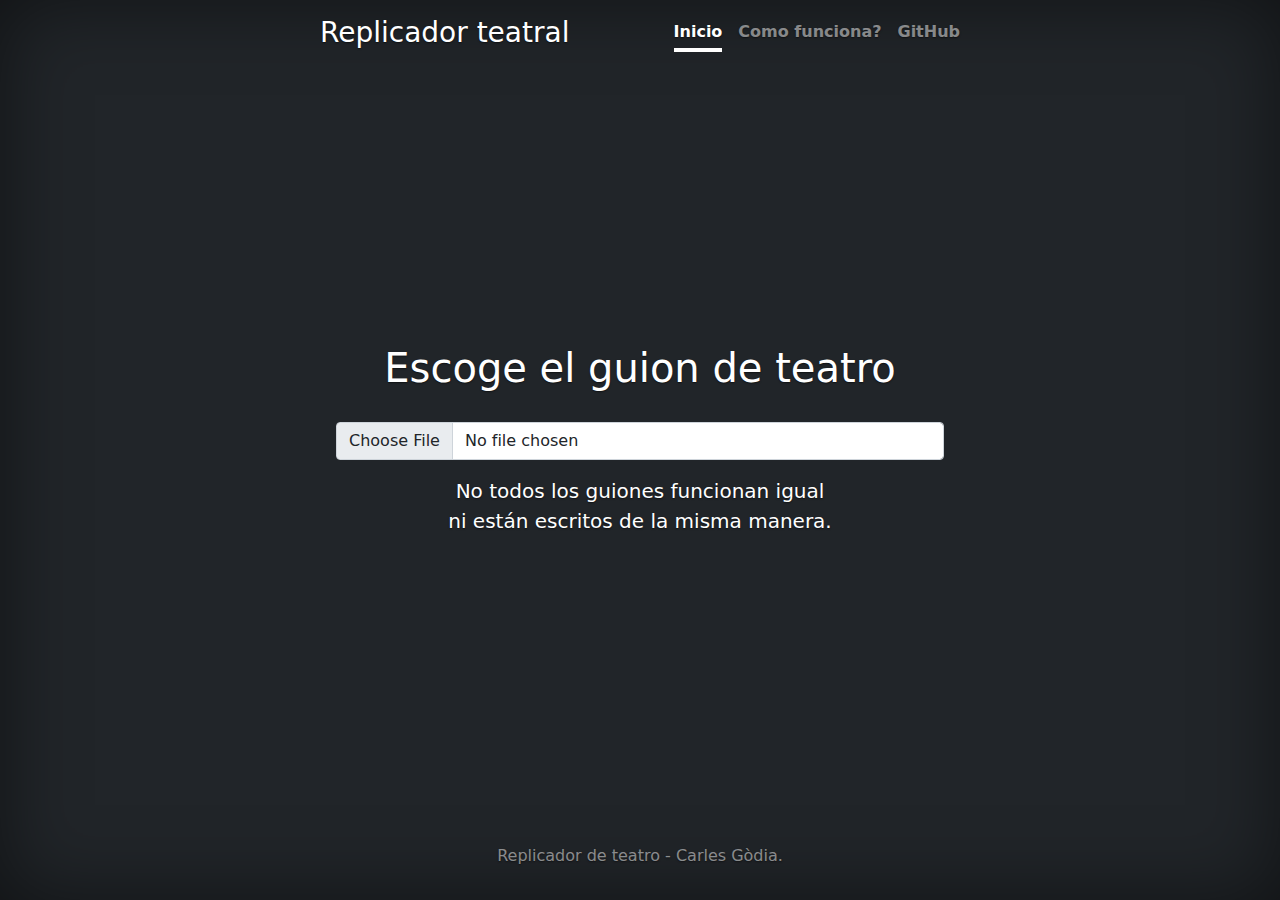
<file: index.html>
<!doctype html>
<html lang="es" class="h-100">
  <head>
    <meta charset="utf-8">
    <meta name="viewport" content="width=device-width, initial-scale=1">
    <meta name="description" content="Replicador de teatro">
    <meta name="author" content="Carles Gòdia">
    <title>Replicador teatral</title>
    <link href="bootstrap-5.1.1-dist/css/bootstrap.min.css" rel="stylesheet">
    <link href="cover.css" rel="stylesheet">
    <script src="js/index.js"></script>
    <script src="js/replicador.js"></script>
  </head>
  
  <body class="d-flex h-100 text-center text-white bg-dark">
    <div class="cover-container d-flex w-100 h-100 p-3 mx-auto flex-column">
      <header class="mb-auto">
        <div>
          <h3 class="float-md-start mb-0">Replicador teatral</h3>
          <nav class="nav nav-masthead justify-content-center float-md-end">
            <a class="nav-link active" aria-current="page" href="index.html">Inicio</a>
            <a class="nav-link" href="works.html">Como funciona?</a>
            <a class="nav-link" href="https://github.com/carlesgodia/replicadorteatral">GitHub</a>
          </nav>
        </div>
      </header>

      <main class="px-3">
        <section id="1part">
          <h1>Escoge el guion de teatro</h1>
          <div class="mb-3">
            <input id="fileselect" class="form-control" type="file" onchange="test(this)">
          </div>
          <p class="lead">No todos los guiones funcionan igual <br />ni están escritos de la misma manera.</p>
        </section>

        <section id="2part">
          <h1>Escoge tu personaje</h1>
          <button class="btn btn-lg btn-secondary fw-bold border-white bg-white" id="but_character" onclick="characters()">Escoger personaje principal</button>
          <select id="selectBox" class="form-select" onchange="changeFunc();" style="display: none;"></select>
          <p class="lead">Puede que aparezcan palabras que no son personajes.</p>
        </section>

        <section id="3part">
          <h1>Estudia</h1>
          <p class="lead">
            Presiona la barra espaciadora para avanzar.
            <button id="sonido" type="button" class="btn btn-outline-info btn-sm" onclick="sound()">Sonido ON</button>
          </p>

          <div id="mostrador">
            <div class="button_tools">
              <button id="but_prev" class="btn btn-light" onclick="prev_replica()"> &lt; Anterior </button>
              <button id="but_next" class="btn btn-light" onclick="next_replica()"> Siguiente &gt; </button>
            </div>
            <div class="replica">
              <p id="text_character">Personaje</p>
              <button id="see" type="button" class="btn btn-outline-secondary btn-sm" onclick="seePhrase()">ver</button>
              <p id="text_text">TEXTO</p>
            </div>
          </div>
        </section>
        
      </main>

      <footer class="mt-auto text-white-50">
        <p>Replicador de teatro - Carles Gòdia.</p>
      </footer>
    </div>
  </body>
</html>
</file>
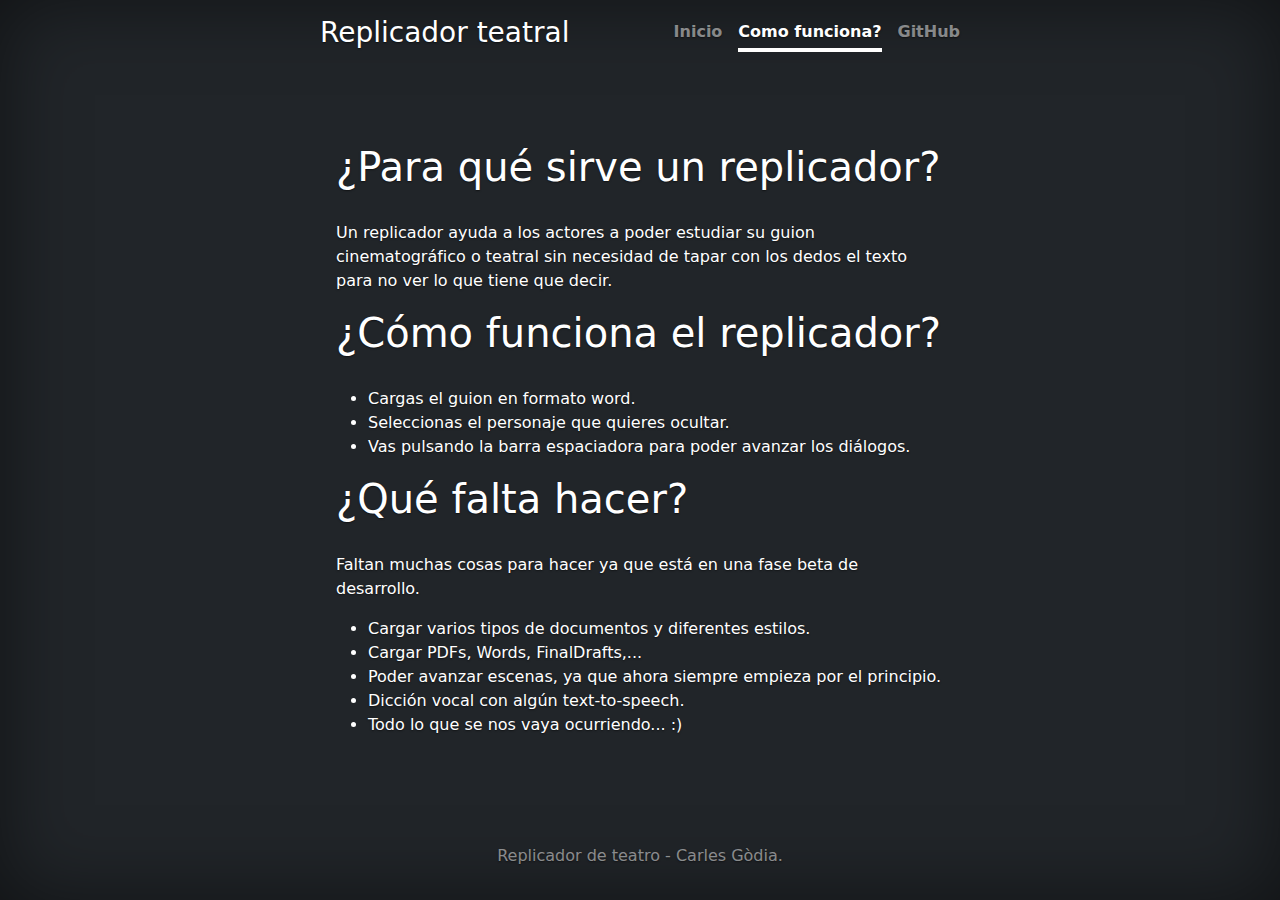
<file: works.html>
<!doctype html>
<html lang="es" class="h-100">
  <head>
    <meta charset="utf-8">
    <meta name="viewport" content="width=device-width, initial-scale=1">
    <meta name="description" content="Replicador de teatro">
    <meta name="author" content="Carles Gòdia">
    <title>Replicador teatral</title>
    <link href="bootstrap-5.1.1-dist/css/bootstrap.min.css" rel="stylesheet">
    <link href="cover.css" rel="stylesheet">
    <script src="js/index.js"></script>
    <script src="js/replicador.js"></script>
  </head>
  
  <body class="d-flex h-100 text-center text-white bg-dark">
    <div class="cover-container d-flex w-100 h-100 p-3 mx-auto flex-column">
      <header class="mb-auto">
        <div>
          <h3 class="float-md-start mb-0">Replicador teatral</h3>
          <nav class="nav nav-masthead justify-content-center float-md-end">
            <a class="nav-link" href="index.html">Inicio</a>
            <a class="nav-link active" aria-current="page" href="works.html">Como funciona?</a>
            <a class="nav-link" href="https://github.com/carlesgodia/replicadorteatral">GitHub</a>
          </nav>
        </div>
      </header>

      <main class="px-3">
        <section id="1part" style="text-align: left;">
          <h1>¿Para qué sirve un replicador?</h1>
          <p>Un replicador ayuda a los actores a poder estudiar su guion cinematográfico o teatral sin necesidad de tapar con los dedos el texto para no ver lo que tiene que decir.</p>
          <h1>¿Cómo funciona el replicador?</h1>
          <ul>
            <li>Cargas el guion en formato word.</li>
            <li> Seleccionas el personaje que quieres ocultar.</li>
            <li> Vas pulsando la barra espaciadora para poder avanzar los diálogos.</li>
          </ul>
          <h1>¿Qué falta hacer?</h1>
          <p>Faltan muchas cosas para hacer ya que está en una fase beta de desarrollo.</p>
          <ul>
            <li>Cargar varios tipos de documentos y diferentes estilos.</li>
            <li>Cargar PDFs, Words, FinalDrafts,...</li>
            <li>Poder avanzar escenas, ya que ahora siempre empieza por el principio.</li>
            <li>Dicción vocal con algún text-to-speech.</li>
            <li>Todo lo que se nos vaya ocurriendo... :)</li>
          </ul>
        </section>
        
      </main>

      <footer class="mt-auto text-white-50">
        <p>Replicador de teatro - Carles Gòdia.</p>
      </footer>
    </div>
  </body>
</html>
</file>
<file: cover.css>
/*
 * Globals
 */


/* Custom default button */
.btn-secondary,
.btn-secondary:hover,
.btn-secondary:focus {
  color: #333;
  text-shadow: none; /* Prevent inheritance from `body` */
}


/*
 * Base structure
 */

body {
  text-shadow: 0 .05rem .1rem rgba(0, 0, 0, .5);
  box-shadow: inset 0 0 5rem rgba(0, 0, 0, .5);
}

.cover-container {
  max-width: 42em;
}

h1{
  margin-bottom: 30px;
}

/*
 * Header
 */

.nav-masthead .nav-link {
  padding: .25rem 0;
  font-weight: 700;
  color: rgba(255, 255, 255, .5);
  background-color: transparent;
  border-bottom: .25rem solid transparent;
}

.nav-masthead .nav-link:hover,
.nav-masthead .nav-link:focus {
  border-bottom-color: rgba(255, 255, 255, .25);
}

.nav-masthead .nav-link + .nav-link {
  margin-left: 1rem;
}

.nav-masthead .active {
  color: #fff;
  border-bottom-color: #fff;
}

section#\33 part {
  height: 50vw;
}

.button_tools{
  margin: 30px;
}

p#text_character {
  font-size: x-large;
  font-weight: 200;
  text-align: left;
}
p#text_text {
  line-height: 2;
  font-size: larger;
  text-align: left;
}

.blur {
  color: transparent;
  text-shadow: 0 0 5px white;
}
</file>
